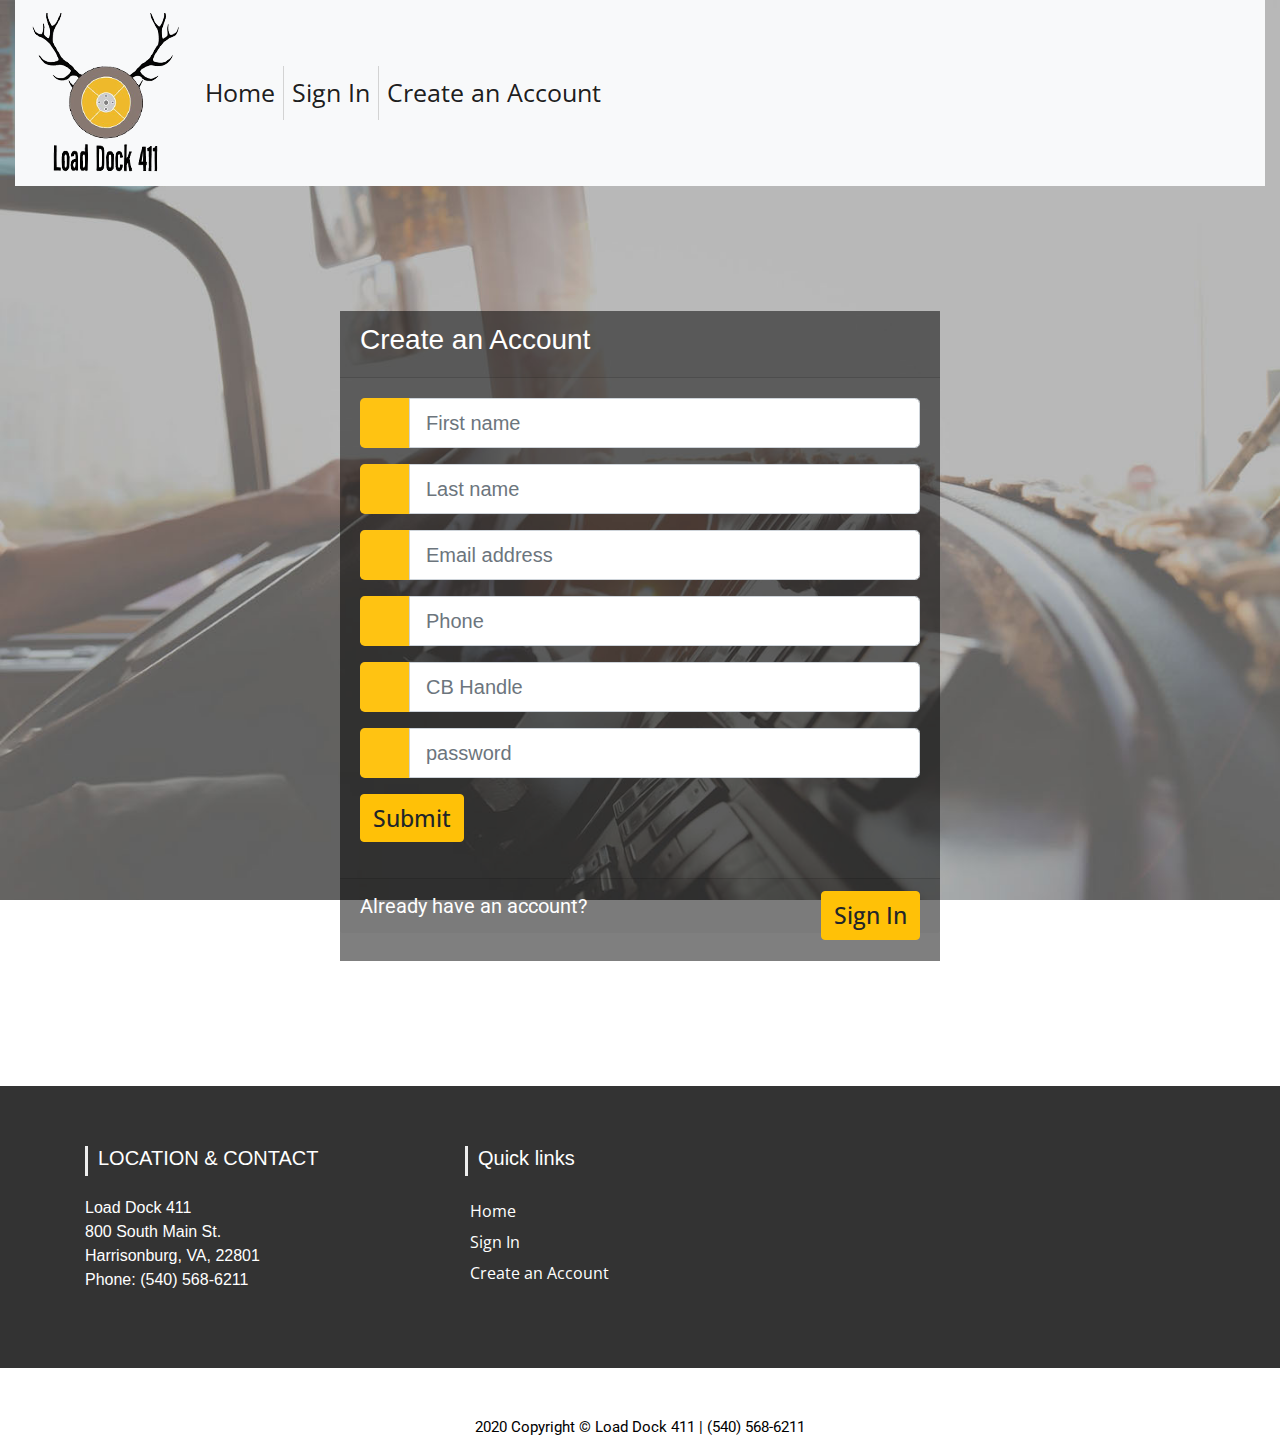
<file: create-account.html>
<!doctype html>
<html>
<head>
<meta charset="UTF-8">
<meta name="viewport" content="width=device-width, initial-scale=1, shrink-to-fit=no">
<title> Elk Trucking: Sign Up Page </title>

<!-- Bootstrap v4 -->
<link href="css/bootstrap.min.css" rel="stylesheet" type="text/css" media="screen">
<!-- custom css -->
<link href="css/custom.css" rel="stylesheet" type="text/css" media="screen">
<link href="https://fonts.googleapis.com/css?family=Open+Sans|Roboto&display=swap" rel="stylesheet">  
<link href="//maxcdn.bootstrapcdn.com/bootstrap/4.0.0/css/bootstrap.min.css" rel="stylesheet" id="bootstrap-css">
<script src="//maxcdn.bootstrapcdn.com/bootstrap/4.0.0/js/bootstrap.min.js"></script>
<script src="//cdnjs.cloudflare.com/ajax/libs/jquery/3.2.1/jquery.min.js"></script>
    
<!--Bootsrap 4 CDN-->
<link rel="stylesheet" href="https://stackpath.bootstrapcdn.com/bootstrap/4.1.3/css/bootstrap.min.css" integrity="sha384-MCw98/SFnGE8fJT3GXwEOngsV7Zt27NXFoaoApmYm81iuXoPkFOJwJ8ERdknLPMO" crossorigin="anonymous">

<!--Fontawesome CDN-->
<link rel="stylesheet" href="https://use.fontawesome.com/releases/v5.3.1/css/all.css" integrity="sha384-mzrmE5qonljUremFsqc01SB46JvROS7bZs3IO2EmfFsd15uHvIt+Y8vEf7N7fWAU" crossorigin="anonymous">

<style>
    img{
        max-width: 100%;
        max-height: 100%;
        display: block; /* remove extra space below image */
    }  
    html, body{
        background-image: url('images/create2.jpg');
        background-size: cover;
        background-repeat: no-repeat;
        height: 100%; 
        font-family: 'Numans', sans-serif;
    }
</style>
</head>

<body>

  <!-- INSERT HTML PAGE CONTENT HERE -->
  <div class="container-fluid padding-0">
    <!--Navbar Starts Here -->
    <nav class="navbar navbar-expand-lg navbar-light bg-light">
      <a class="navbar-brand" href="home-page.html"> <img src="images/logo7.png" alt="Logo"> </a>
    <button class="navbar-toggler" type="button" data-toggle="collapse" data-target="#navbarNavAltMarkup" aria-controls="navbarNavAltMarkup" aria-expanded="false" aria-label="Toggle navigation">
      <span class="navbar-toggler-icon"></span>
    </button>
    <div class="collapse navbar-collapse" id="navbarNavAltMarkup">
      <div class="navbar-nav">
          <li><a class="nav-item nav-link active" href="index.html">Home<span class="sr-only">(current)</span></a></li>
          <li><a class="nav-item nav-link active" href="sign-in-page.html">Sign In</a>
          </li>
          <li><a class="nav-item nav-link active" href="create-account.html">Create an Account</a></li>
      </div>
    </div>
    </nav>
  </div> <!-- End Container -->
 
  <div class="container">
	<div class="d-flex justify-content-center h-100">
		<div class="card-create-account">
			<div class="card-header h3">
				<h3>Create an Account</h3>
			</div>
			<div class="card-body">
				<form>
                    <!-- First Name Input -->
					<div class="input-group input-group-lg form-group">
							<div class="input-group-prepend" style="color: burlywood">
                                <span class="input-group-text"> <i class="fa fa-user"></i> </span>
                             </div>
                            <input name="" class="form-control" placeholder="First name" type="text">
					</div>
                    <!-- Last Name Input -->
                    <div class="input-group input-group-lg form-group">
							<div class="input-group-prepend">
                                <span class="input-group-text"> <i class="fa fa-user"></i> </span>
                             </div>
                            <input name="" class="form-control" placeholder="Last name" type="text">
					</div>
                    <!-- Email Input -->
                    <div class="input-group input-group-lg form-group">
                        <div class="input-group-prepend">
                            <span class="input-group-text"> <i class="fa fa-envelope"></i> </span>
                         </div>
                        <input name="" class="form-control" placeholder="Email address" type="email">
                    </div>
                    <!-- Phone Input -->
                    <div class="input-group input-group-lg form-group">
                        <div class="input-group-prepend">
                            <span class="input-group-text"> <i class="fa fa-phone"></i> </span>
                        </div>
                        <input name="" class="form-control" placeholder="Phone" type="phone">
                    </div>
                    <!-- Username -->
                    <div class="input-group input-group-lg form-group">
						<div class="input-group-prepend">
							<span class="input-group-text"><i class="fas fa-user"></i></span>
						</div>
						<input type="text" class="form-control" placeholder="CB Handle">
					</div>
                    <!-- Password -->
                    <div class="input-group input-group-lg form-group">
						<div class="input-group-prepend">
							<span class="input-group-text"><i class="fas fa-key"></i></span>
						</div>
						<input type="password" class="form-control"  placeholder="password">
					</div>
                    <div class="form-group">
						<a href="#" class="btn btn-warning float-center"><span style="font-size: 23px; font-weight: 500;">Submit</span></a>
					</div>
				</form>
			</div>
			<div class="card-footer">
                <p1 style="text-align: right">Already have an account?</p1>
                <a href="sign-in-page.html" class="btn btn-warning float-right"><span style="font-size: 23px; font-weight: 500;">Sign In</span></a>
			</div>
		</div>
	</div>
</div>

  <!-- Footer -->
	<section id="footer">
		<div class="container">
			<div class="row text-center text-xs-center text-sm-left text-md-left">
				<div class="col-xs-12 col-sm-4 col-md-4">
					<h5>LOCATION & CONTACT</h5>
					<p style="color: white;"> Load Dock 411<br>
                        800 South Main St. <br>
                        Harrisonburg, VA, 22801 <br>
                        Phone: (540) 568-6211
                    </p>
				</div>
				<div class="col-xs-12 col-sm-4 col-md-4">
					<h5>Quick links</h5>
					<ul class="list-unstyled quick-links">
						<li><a style="font-size: 16px;"href="index.html"><i class="fa fa-angle-double-right"></i>Home</a></li>
						<li><a style="font-size: 16px;" href="sign-in-page.html"><i class="fa fa-angle-double-right"></i>Sign In</a></li>
						<li><a style="font-size: 16px;" href="javascript:void();"href="create-account.html"><i class="fa fa-angle-double-right"></i>Create an Account</a></li>
					</ul>
				</div>
			</div>
		</div>
	</section>
    <footer>
            <br>
            <br>
            <p style = "color: black; font-size: 15px; font-family: 'Roboto', sans-serif; text-align: center;"> 2020 Copyright &copy; Load Dock 411 | (540) 568-6211 </p>
    </footer>

<!-- jQuery and Bootstrap links - do not delete! -->
<script src="https://code.jquery.com/jquery-3.2.1.slim.min.js" integrity="sha384-KJ3o2DKtIkvYIK3UENzmM7KCkRr/rE9/Qpg6aAZGJwFDMVNA/GpGFF93hXpG5KkN" crossorigin="anonymous"></script>
<script src="https://cdnjs.cloudflare.com/ajax/libs/popper.js/1.11.0/umd/popper.min.js" integrity="sha384-b/U6ypiBEHpOf/4+1nzFpr53nxSS+GLCkfwBdFNTxtclqqenISfwAzpKaMNFNmj4" crossorigin="anonymous"></script>
<script src="https://maxcdn.bootstrapcdn.com/bootstrap/4.0.0-beta/js/bootstrap.min.js" integrity="sha384-h0AbiXch4ZDo7tp9hKZ4TsHbi047NrKGLO3SEJAg45jXxnGIfYzk4Si90RDIqNm1" crossorigin="anonymous"></script>
<!-- end of do not delete -->
</body>
</html>
</file>
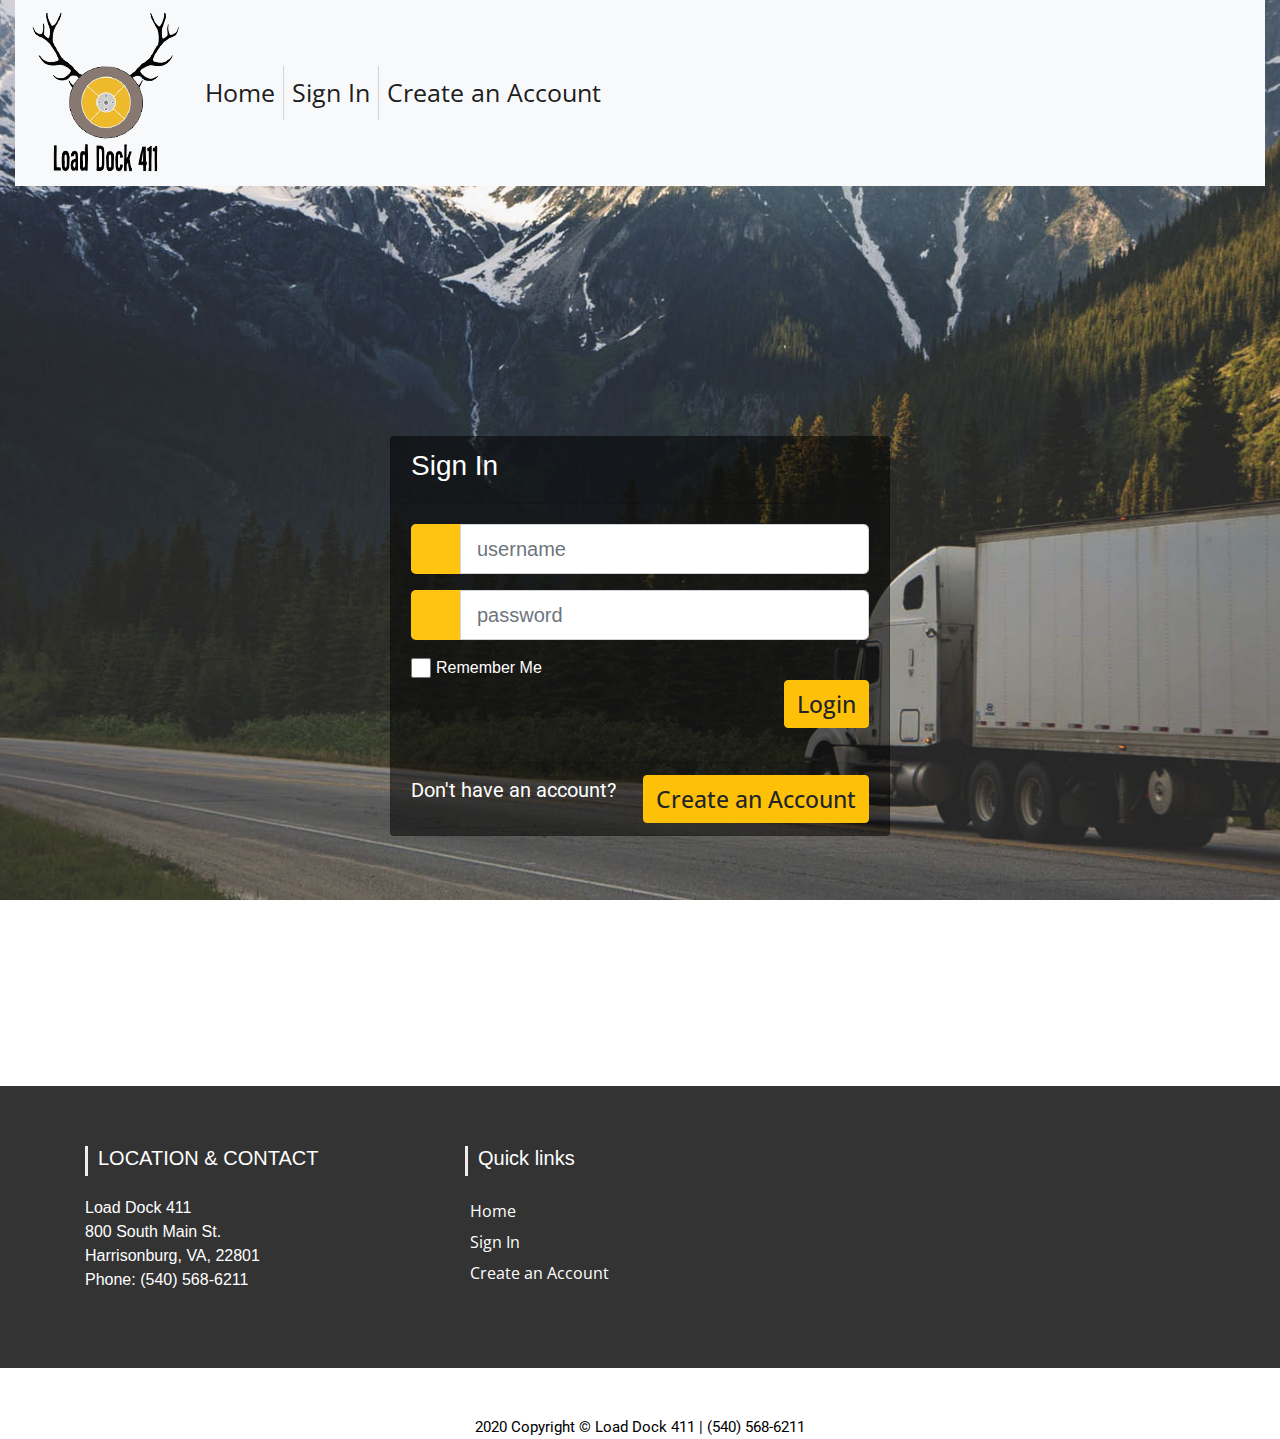
<file: sign-in-page.html>
<!doctype html>
<html>
<head>
<meta charset="UTF-8">
<meta name="viewport" content="width=device-width, initial-scale=1, shrink-to-fit=no">
<title> Elk Trucking: Sign In Page </title>

<!-- Bootstrap v4 -->
<link href="css/bootstrap.min.css" rel="stylesheet" type="text/css" media="screen">
<!-- custom css -->
<link href="css/custom.css" rel="stylesheet" type="text/css" media="screen">
<link href="https://fonts.googleapis.com/css?family=Open+Sans|Roboto&display=swap" rel="stylesheet">  
<link href="//maxcdn.bootstrapcdn.com/bootstrap/4.0.0/css/bootstrap.min.css" rel="stylesheet" id="bootstrap-css">
<script src="//maxcdn.bootstrapcdn.com/bootstrap/4.0.0/js/bootstrap.min.js"></script>
<script src="//cdnjs.cloudflare.com/ajax/libs/jquery/3.2.1/jquery.min.js"></script>
    
	<!--Bootsrap 4 CDN-->
	<link rel="stylesheet" href="https://stackpath.bootstrapcdn.com/bootstrap/4.1.3/css/bootstrap.min.css" integrity="sha384-MCw98/SFnGE8fJT3GXwEOngsV7Zt27NXFoaoApmYm81iuXoPkFOJwJ8ERdknLPMO" crossorigin="anonymous">
    
    <!--Fontawesome CDN-->
	<link rel="stylesheet" href="https://use.fontawesome.com/releases/v5.3.1/css/all.css" integrity="sha384-mzrmE5qonljUremFsqc01SB46JvROS7bZs3IO2EmfFsd15uHvIt+Y8vEf7N7fWAU" crossorigin="anonymous">

<style>
    img{
        max-width: 100%;
        max-height: 100%;
        display: block; /* remove extra space below image */
    }  
    html, body{
        background-image: url('images/signin3.jpg');
        background-size: cover;
        background-repeat: no-repeat;
        height: 100%; 
        font-family: 'Numans', sans-serif;
    }
</style>
</head>

<body>

  <!-- INSERT HTML PAGE CONTENT HERE -->
  <div class="container-fluid padding-0">
    <!--Navbar Starts Here -->
    <nav class="navbar navbar-expand-lg navbar-light bg-light">
      <a class="navbar-brand" href="home-page.html"> <img src="images/logo7.png" alt="Logo"> </a>
    <button class="navbar-toggler" type="button" data-toggle="collapse" data-target="#navbarNavAltMarkup" aria-controls="navbarNavAltMarkup" aria-expanded="false" aria-label="Toggle navigation">
      <span class="navbar-toggler-icon"></span>
    </button>
    <div class="collapse navbar-collapse" id="navbarNavAltMarkup">
      <div class="navbar-nav">
          <li><a class="nav-item nav-link active" href="index.html">Home<span class="sr-only">(current)</span></a></li>
          <li><a class="nav-item nav-link active" href="sign-in-page.html">Sign In</a>
          </li>
          <li><a class="nav-item nav-link active" href="create-account.html">Create an Account</a></li>
      </div>
    </div>
    </nav>
  </div> <!-- End Container -->
 
  <div class="container">
	<div class="d-flex justify-content-center h-100">
		<div class="card">
			<div class="card-header">
				<h3>Sign In</h3>
			</div>
            
            <!-- The inbox card starts here -->
			<div class="card-body">
				<form>
					<div class="input-group input-group-lg form-group">
						<div class="input-group-prepend">
							<span class="input-group-text"><i class="fas fa-user"></i></span>
						</div>
						<input type="text" class="form-control" placeholder="username">
						
					</div>
					<div class="input-group input-group-lg form-group">
						<div class="input-group-prepend">
							<span class="input-group-text"><i class="fas fa-key"></i></span>
						</div>
						<input type="password" class="form-control"  placeholder="password">
					</div>
					<div class="row align-items-center remember">
						<input type="checkbox">Remember Me
					</div>
					<div class="form-group">
						<a href="#" class="btn btn-warning float-right"><span style="font-size: 23px; font-weight: 500;">Login</span></a>
					</div>
				</form>
			</div>
			<div class="card-footer">
                <form>
                <p1>Don't have an account?</p1>
                <a href="create-account.html" class="btn btn-warning float-right"><span style="font-size: 23px; font-weight: 500;">Create an Account</span></a>
                    </form>
			</div>
		</div>
	</div>
</div>
  <!-- Footer -->
	<section id="footer">
		<div class="container">
			<div class="row text-center text-xs-center text-sm-left text-md-left">
				<div class="col-xs-12 col-sm-4 col-md-4">
					<h5>LOCATION & CONTACT</h5>
					<p style="color: white;"> Load Dock 411<br>
                        800 South Main St. <br>
                        Harrisonburg, VA, 22801 <br>
                        Phone: (540) 568-6211
                    </p>
				</div>
				<div class="col-xs-12 col-sm-4 col-md-4">
					<h5>Quick links</h5>
					<ul class="list-unstyled quick-links">
						<li><a style="font-size: 16px;"href="index.html"><i class="fa fa-angle-double-right"></i>Home</a></li>
						<li><a style="font-size: 16px;" href="sign-in-page.html"><i class="fa fa-angle-double-right"></i>Sign In</a></li>
						<li><a style="font-size: 16px;" href="javascript:void();"href="create-account.html"><i class="fa fa-angle-double-right"></i>Create an Account</a></li>
					</ul>
				</div>
			</div>
		</div>
	</section>
    <footer>
            <br>
            <br>
            <p style = "color: black; font-size: 15px; font-family: 'Roboto', sans-serif; text-align: center;"> 2020 Copyright &copy; Load Dock 411 | (540) 568-6211 </p>
    </footer>

<!-- jQuery and Bootstrap links - do not delete! -->
<script src="https://code.jquery.com/jquery-3.2.1.slim.min.js" integrity="sha384-KJ3o2DKtIkvYIK3UENzmM7KCkRr/rE9/Qpg6aAZGJwFDMVNA/GpGFF93hXpG5KkN" crossorigin="anonymous"></script>
<script src="https://cdnjs.cloudflare.com/ajax/libs/popper.js/1.11.0/umd/popper.min.js" integrity="sha384-b/U6ypiBEHpOf/4+1nzFpr53nxSS+GLCkfwBdFNTxtclqqenISfwAzpKaMNFNmj4" crossorigin="anonymous"></script>
<script src="https://maxcdn.bootstrapcdn.com/bootstrap/4.0.0-beta/js/bootstrap.min.js" integrity="sha384-h0AbiXch4ZDo7tp9hKZ4TsHbi047NrKGLO3SEJAg45jXxnGIfYzk4Si90RDIqNm1" crossorigin="anonymous"></script>
<!-- end of do not delete -->
</body>
</html>
</file>
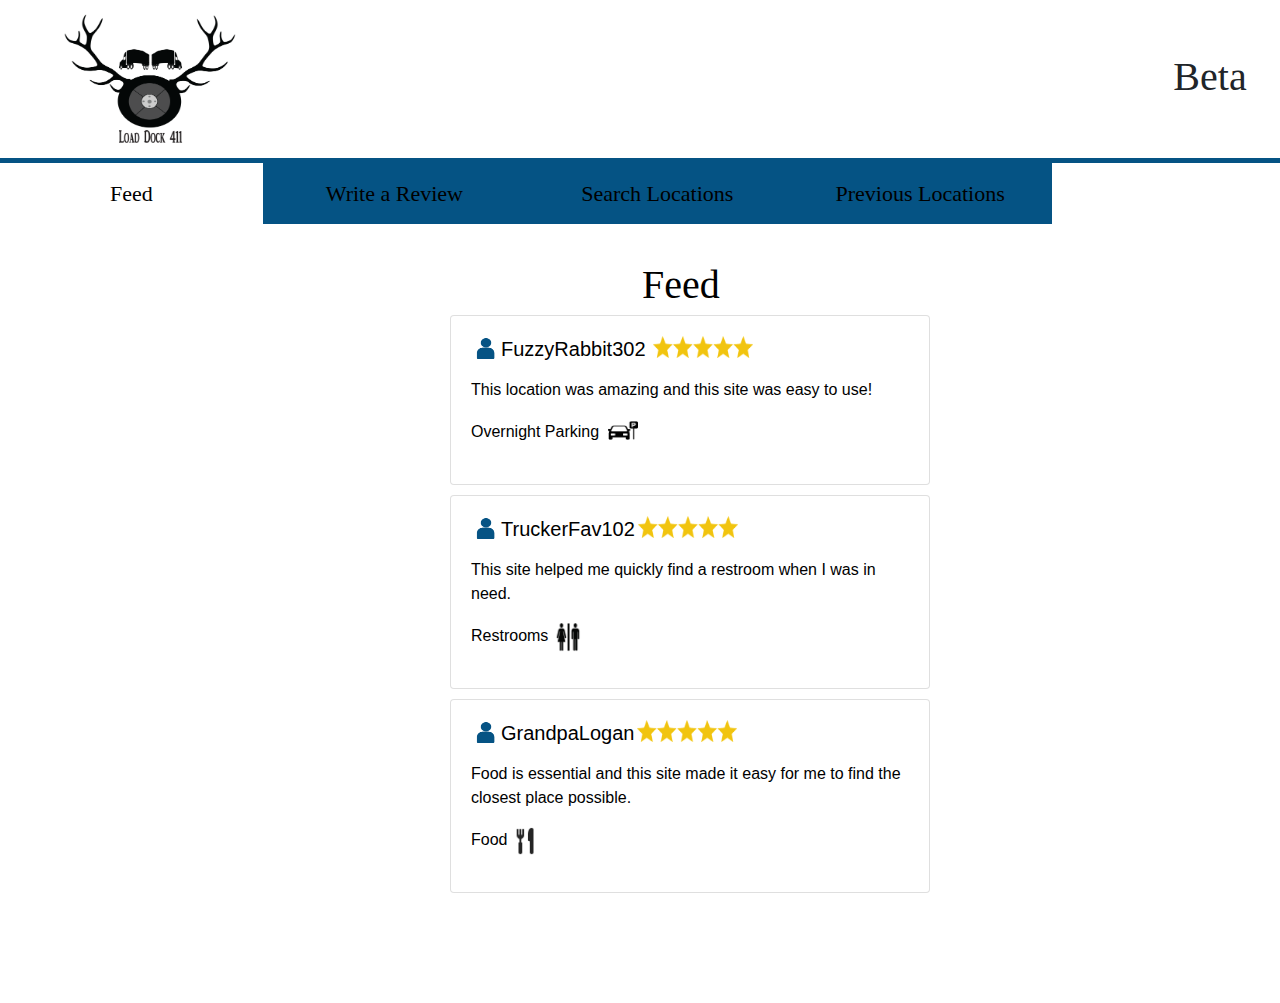
<file: UserLanding.html>
<!doctype html>
<html lang="en">
<head>
<meta charset="UTF-8">
<meta name="viewport" content="width=device-width, initial-scale=1, shrink-to-fit=no">
<title>User Landing Page</title>
<link href="https://fonts.googleapis.com/css?family=Righteous" rel="stylesheet">
<!-- Bootstrap v4 -->
<link href="css/bootstrap.min.css" rel="stylesheet" type="text/css" media="screen">
<!-- custom css -->
<link href="css/UserLanding.css" rel="stylesheet" type="text/css" media="screen">
<!-- If you use your own css link it last -->
  <link rel="stylesheet" href="https://use.fontawesome.com/releases/v5.8.1/css/all.css" integrity="sha384-50oBUHEmvpQ+1lW4y57PTFmhCaXp0ML5d60M1M7uH2+nqUivzIebhndOJK28anvf" crossorigin="anonymous">  

<link href="https://fonts.googleapis.com/css?family=Arvo|Merienda+One&display=swap" rel="stylesheet">
<style>
    body, html {
  height: 100%;
  margin: 0;
  font-family: Arial;
}

/* Style tab links */
.tablink {

  background-color: #055384;
  color: black;
  float: left;
  border: none;
  outline: none;
  cursor: pointer;
  
  padding: 14px 16px;
  font-size: 22px;
  width: 25%;
}

.tablink:hover {
  background-color: white;

}

/* Style the tab content (and add height:100% for full page content) */
.tabcontent {
    
  color: white;
  display: none;
  padding: 100px 20px;
  height: 100%;
}

#Feed {background-color: white;}
#Create {background-color: white;}
#Location {background-color: white;}
#About {background-color: white;}
    #col1 {
        
        padding-bottom: 0px;
        border-bottom: 5px solid #055384;
    }
    #col2 {
        padding-bottom: 0px;
        border-bottom: 5px solid #055384;  
        padding-left: 50%;
        padding-top: 55px;
    }
    #col3 {
        border-bottom: 5px solid #f8eba2;
    } 
    
    #nav {
        background-color: white;
       
    }
     #nav2 {
        background-color: white;
    }
    
    
   
    #logo {
         padding-left: 45px;
         margin-top: 0px;
    }
    
    #boxes {
        margin-left: 45px;
    }
    
    #searchCombine {
        margin-left: 20%;
    }

   input[type=text] {
  width: 70%;
  box-sizing: border-box;
  border: 2px solid #ccc;
  border-radius: 4px;
  font-size: 16px;
  background-color: white;
  background-image: url(images/search.png);
  background-position: 98% 10px; 
  background-repeat: no-repeat;
  padding: 12px 20px 12px 40px;
}
 
   @media (min-width: 500px) {
        #Notify {
        margin-left: 34%;
        margin-top: 10px;
        
    }
       
       #signin {
           margin-left:45px;
       }
     #CreateAccount {
           margin-left:20px;
       }
      #logo {
          margin-left: 25%;
      }
       
       #nav {
           padding-left: 0%;
       }
    .nav-pills {
            margin-left: 1%; 
        }
       #Arrived {
            margin-left:40px;
        }
        #Reviews {
            margin-right:30px; padding-right:4px; margin-left:72px;
       }
        #Dropped {
            margin-right:10px; margin-left:23px;
        }
       #More {
            margin-right: 30px;
            margin-left: 76px;
        }
    }
    @media (min-width: 580px) {
     #Notify {
        margin-left: 35%;
        margin-top: 10px;
        
    }
      #logo {
          margin-left: 29%;
      }
      
    .nav-pills {
            margin-left: 0%; 
        }
       #Arrived {
            margin-right:0px;
        }
        #Reviews {
            margin-right:30px; padding-right:4px; margin-left:0px;
        }
        #Dropped {
            margin-right:10px;
        }
       #More {
            margin-right: 30px;
            margin-left: 9%;
        }
    }
  @media (min-width: 630px) {
     #Notify {
        margin-left: 39%;
        margin-top: 10px;
        
    }
      #logo {
          margin-left: 33%;
      }
    .nav-pills {
            margin-left: 3%; 
        }
       #Arrived {
            margin-right:0px;
        }
        #Reviews {
            margin-right:30px; padding-right:4px; 
        }
        #Dropped {
            margin-right:10px;
        }
       #More {
            margin-right: 30px;
            margin-left: px;
        }
    }  

   @media (min-width: 750px) {
      #Notify {
        margin-left: 40%;
        margin-top: 10px;
        
    }
       #logo {
          margin-left: 34%;
      }
    
       .nav-pills {
            margin-left: 7%; 
        }
        #Reviews {
            margin-right:30px; padding-right:4px;
        }
        #Dropped {
            margin-right:10px;
        }
         #More {
            margin-left: 10px;
            
        }
    }
    @media (min-width: 760px) {
      #Notify {
        margin-left: 60%;
        margin-top: 33px;
        
    }
       #logo {
          margin-left: 0%;
      }
     #signin {
           margin-left:0px;
       }
     #CreateAccount {
           margin-left:0px;
       }   
       .nav-pills {
            margin-left: 7%; 
        }
        #Reviews {
            margin-right:30px; padding-right:4px;
        }
        #Dropped {
            margin-right:10px;
        }
         #More {
            margin-left: 10px;
            
        }
    }
    @media (min-width: 820px) {
   #Notify {
        margin-left: 60%;
        margin-top: 33px;
        
    }
       #signin {
           margin-left:0px;
       }
     #CreateAccount {
           margin-left:0px;
       }   
    }
    @media (min-width: 940px) {
      #Notify {
        margin-left: 65%;
        margin-top: 33px;
        
    }
        .nav-pills {
            margin-left: 18%; 
        }
        #Reviews {
            margin-right:40px; padding-right:4px;
        }
        #Dropped {
            margin-right:10px;
        }
        #More {
            margin-left: 0;
        }
    }
    @media (min-width: 1000px) {
        #Notify {
        margin-left: 70%;
        margin-top: 33px;
        
    }
        .nav-pills {
            margin-left: 17%; 
        }
        #Reviews {
            margin-right:25px; padding-right:55px;
        }
        #Dropped {
            margin-right:10px;
        }
    }
     @media (min-width: 1200px) {
        #Notify {
        margin-left: 80%;
        margin-top: 38px;
        
    }
         .nav-pills {
            margin-left: 15%; 
        }
        #Reviews {
            margin-right:40px; padding-right:55px;
        }
         #Dropped {
            margin-right:0px;
        }
    }
    
    @media (min-width: 1300px) {
         .nav-pills {
            margin-left: 15%; 
        }
        #Reviews {
            margin-right:40px; padding-right:55px;
        }
    }
    @media (min-width: 1400px) {
     .nav-pills {
            margin-left: 20%;
            
        }
        #Arrived {
            margin-right:20px;
        }
        #Dropped {
            margin-right:40px;
        }
        #Reviews {
            margin-right:40px; padding-right:55px;
        }
        #More {
            margin-right: 20px;
        }
    }
    @media (min-width: 1500px) {
        #Shipment {
            margin-left: 300px;
            
        }
        #Shipment2 {
            margin-right: 5px;
        }
        #Arrive {
            margin-left: 0px;
        }
    
        .nav-pills {
            margin-left: 20%;
            
        }
        
        #star {
            margin-top: 10px;
            margin-left: 5px;
        }
        #MyReview {
          
            margin-top: 500px;
        }
        
        #Arrived {
            margin-right:30px;
        }
        #Dropped {
            margin-right:40px;
        }
        #Reviews {
            margin-right:40px; padding-right:55px;
        }
        #More {
            margin-right: 20px;
        }
        #nav {
          margin-left: 9%;
          
       }  
    
    }
    @media (min-width: 1600px) {
        
     
       
    }
     @media (min-width: 1700px) {
        
    }
    @media (min-width: 1800px) {
       
     
    }
    @media (min-width: 1900px) {
         
    } 
</style>
    <link href="https://fonts.googleapis.com/css?family=Give+You+Glory" rel="stylesheet">
    <link href="https://fonts.googleapis.com/css?family=Shadows+Into+Light" rel="stylesheet">
</head>

<body>


    

<div class= "container-fluid">

<div class="row">

<div  id="col1" class="col-md-5">
     <h2 id="logo"> <a href="index.html"><img src="images/New-Logo.png" width="180" height="150"></a></h2>
</div> 
<div id="col2" class= "col-md-7">
<h1 style="font-family:georgia,garamond,serif;">Beta</h1>
</div>
</div> <!-- end of first row -->
<div class="row">
<div id="nav" class="col-md-10">
<button class="tablink" onclick="openPage('Feed', this, 'white')" style="font-family:georgia,garamond,serif;"id="defaultOpen">Feed</button>
<button class="tablink" onclick="openPage('Create', this, 'white')" style="font-family:georgia,garamond,serif;">Write a Review</button>
<button class="tablink" onclick="openPage('Location', this, 'white')" style="font-family:georgia,garamond,serif;">Search Locations</button>
<button class="tablink" onclick="openPage('About', this, 'white')" style="font-family:georgia,garamond,serif;">Previous Locations</button>

<div id="Feed" class="tabcontent">
<h1 style="color: black; margin-left: 622px; font-family:georgia,garamond,serif;">Feed</h1>

    <div class="card" style="width: 30rem; margin-left: 430px;margin-bottom: 10px;">
  <div class="card-body">
    <h5 class="card-title" style="color: black;"><img src="images/Person.png" width="30" height="30" style="padding-bottom: 5px;">FuzzyRabbit302 <img src="images/star-rating.png" width="100" height="30"  style="padding-bottom: 8px; margin-left: 2px;"></h5>
    <p class="card-text" style="color: black;">This location was amazing and this site was easy to use!</p>
    <p style="color:black; margin-top:3px;">  Overnight Parking  &nbsp;<img src="images/parking.png" height="30" width="30" style="padding-bottom:5px;"></p>
  
  </div>
</div>
    <div class="card" style="width: 30rem; margin-left: 430px; margin-bottom: 10px;">
  <div class="card-body">
    <h5 class="card-title" style="color: black;"><img src="images/Person.png" width="30" height="30" style="padding-bottom: 5px;">TruckerFav102<img src="images/star-rating.png" width="100" height="30"  style="padding-bottom: 8px; margin-left: 3px;"></h5>
    <p class="card-text" style="color: black;">This site helped me quickly find a restroom when I was in need.</p>
    <p style="color:black; margin-top:3px;"> Restrooms <img src="images/Restroom.png" height="30" width="30"></p>
  </div>
</div>
    <div class="card" style="width: 30rem; margin-left: 430px; margin-bottom: 10px;">
  <div class="card-body">
    <h5 class="card-title" style="color: black;"><img src="images/Person.png" width="30" height="30" style="padding-bottom: 5px;">GrandpaLogan<img src="images/star-rating.png" width="100" height="30"  style="padding-bottom: 8px; margin-left: 3px;"></h5>
    <p class="card-text" style="color: black;">Food is essential and this site made it easy for me to find the closest place possible.</p>
   <p style="color:black; margin-top:3px;"> Food<img src="images/forkknife.png" height="30" width="30" style="margin-left: 4px;"></p>
  </div>
</div>
    </div> 
    
   

<div id="Create" class="tabcontent">
  <h3 style="font-family:georgia,garamond,serif;">Write a Review</h3>
  <div class="form-group" style="width: 60%">
  <label for="exampleFormControlTextarea3">Rounded corners</label>
  <textarea class="form-control" id="exampleFormControlTextarea3" rows="12"></textarea>
  <button type="button"  style="margin-top: 5px; padding:15px 55px 15px 55px;" class="btn btn-primary">Post Review</button>
</div>
</div>

<div id="Location" class="tabcontent">
  <h1 style="color: black; margin-left: 539px; font-family:georgia,garamond,serif;">Locations</h1>
  <h3></h3>
<div id="searchCombine">
<form action="/action_page.php">
      <input type="text" placeholder="Search Locations" name="search">
    
    </form>
<div id="boxes">
<input type="checkbox" id="Overnight" name="vehicle1" value="Bike">
<label for="vehicle1"  style="margin-left: 3px;color: black;">Overnight Parking  &nbsp;<img src="images/parking.png" height="30" width="30"></label>
&nbsp; 
<input type="checkbox" id="Food" name="vehicle2" value="Car">
<label for="vehicle2" style="color: black;"> Food<img src="images/forkknife.png" height="30" width="30" style="margin-left: 4px;"></label>
&nbsp;
<input type="checkbox" id="Restrooms" name="vehicle3" value="Boat">
<label for="vehicle3" style="color: black;"> Restrooms <img src="images/Restroom.png" height="30" width="30"></label>
&nbsp;
<input type="checkbox" id="Gas" name="vehicle1" value="Bike">
<label for="vehicle1" style="color: black;"> Gas Station Nearby <img src="images/gas.png" height="30" width="30"></label>
</div>

</div>
</div>

<div id="About" class="tabcontent">
  <h3>Previous Locations</h3>
  <p>Who we are and what we do.</p>
</div>

    </div>
<div id="nav2" class="col-md-2">

    </div>
    </div> <!-- end of second row -->
    


    </div>
<script>
//makers 
//press release
//home page trailer
function openPage(pageName, elmnt, color) {
  // Hide all elements with class="tabcontent" by default */
  var i, tabcontent, tablinks;
  tabcontent = document.getElementsByClassName("tabcontent");
  for (i = 0; i < tabcontent.length; i++) {
    tabcontent[i].style.display = "none";
  }

  // Remove the background color of all tablinks/buttons
  tablinks = document.getElementsByClassName("tablink");
  for (i = 0; i < tablinks.length; i++) {
    tablinks[i].style.backgroundColor = "";
  }

  // Show the specific tab content
  document.getElementById(pageName).style.display = "block";

  // Add the specific color to the button used to open the tab content
  elmnt.style.backgroundColor = color;
}

// Get the element with id="defaultOpen" and click on it
document.getElementById("defaultOpen").click();
//if you redesign a website, make sure to take pictures with!
    </script>
<!-- jQuery and Bootstrap links - do not delete! -->
<!-- jQuery first, then Popper.js, then Bootstrap JS -->
<script src="https://code.jquery.com/jquery-3.3.1.slim.min.js" integrity="sha384-q8i/X+965DzO0rT7abK41JStQIAqVgRVzpbzo5smXKp4YfRvH+8abtTE1Pi6jizo" crossorigin="anonymous"></script>
<script src="https://cdnjs.cloudflare.com/ajax/libs/popper.js/1.14.3/umd/popper.min.js" integrity="sha384-ZMP7rVo3mIykV+2+9J3UJ46jBk0WLaUAdn689aCwoqbBJiSnjAK/l8WvCWPIPm49" crossorigin="anonymous"></script>
<script src="https://stackpath.bootstrapcdn.com/bootstrap/4.1.3/js/bootstrap.min.js" integrity="sha384-ChfqqxuZUCnJSK3+MXmPNIyE6ZbWh2IMqE241rYiqJxyMiZ6OW/JmZQ5stwEULTy" crossorigin="anonymous"></script>
<!-- end of do not delete -->
</body>
</html>
</file>
<file: css/custom.css>
@charset "UTF-8";
/* Add your custom CSS declarations below  */
li {
    color: #151515;
}
.nav-item.nav-link.active {
    color: #055384;
}
a {
    color: black;
    transition: .7s ease;
    font-family: 'Open Sans', sans-serif;
    font-size: 25px;
}
h1 {
    font-family: 'Playfair Display', serif;
    font-size: 55px;
}
h2 {
    color: white;
    font-family: 'Roboto', sans-serif;
    font-weight: 700;
    font-size: 29px;
}
h3 {
    color: black;
    font-family: 'Roboto', sans-serif;
    font-weight: 700; 
}
p1 {
    color: white;
    font-family: 'Roboto', sans-serif;
    text-align: left;
    font-size: 20px;
}
.card-img-overlay: hover {
    opacity: 0.7;
}
small {
    color: gainsboro;
}
.padding-0{
    padding-right: 0px;
    padding-left: 0px;
}
.margin-row {
    margin-top: 25px;
    margin-left: 10px;
    margin-right: 10px;
    margin-bottom: 25px;
}
.centered {
  position: absolute;
  top: 55%;
  left: 50%;
  transform: translate(-50%, -50%);
}

.img-wrapper {
  position: relative;
 }

.img-responsive {
  width: 100%;
  height: auto;
}

.img-overlay {
  position: absolute;
  top: 0;
  bottom: 0;
  left: 150px;
  right: 500px;
  text-align: left;
}

.img-overlay:before {
  content: ' ';
  display: block;
  height: 60%;
  /* adjust 'height' to position overlay content vertically */
}

/* Footer */
@import url('https://maxcdn.bootstrapcdn.com/font-awesome/4.7.0/css/font-awesome.min.css');
section {
    padding: 60px 0;
}

section .section-title {
    text-align: center;
    color: #007b5e;
    margin-bottom: 50px;
    text-transform: uppercase;
}
#footer {
    background: #333333 !important;
}
#footer h5{
	padding-left: 10px;
    border-left: 3px solid #eeeeee;
    padding-bottom: 6px;
    margin-bottom: 20px;
    color:#ffffff;
}
#footer a {
    color: #ffffff;
    text-decoration: none !important;
    background-color: transparent;
    -webkit-text-decoration-skip: objects;
}
#footer ul.social li{
	padding: 3px 0;
}
#footer ul.social li a i {
    margin-right: 5px;
	font-size:25px;
	-webkit-transition: .5s all ease;
	-moz-transition: .5s all ease;
	transition: .5s all ease;
}
#footer ul.social li:hover a i {
	font-size:30px;
	margin-top:-10px;
}
#footer ul.social li a,
#footer ul.quick-links li a{
	color:#ffffff;
}
#footer ul.social li a:hover{
	color:#eeeeee;
}
#footer ul.quick-links li{
	padding: 3px 0;
	-webkit-transition: .5s all ease;
	-moz-transition: .5s all ease;
	transition: .5s all ease;
}
#footer ul.quick-links li:hover{
	padding: 3px 0;
	margin-left:5px;
	font-weight:700;
}
#footer ul.quick-links li a i{
	margin-right: 5px;
}
#footer ul.quick-links li:hover a i {
    font-weight: 700;
}

@media (max-width:767px){
	#footer h5 {
    padding-left: 0;
    border-left: transparent;
    padding-bottom: 0px;
    margin-bottom: 10px;
}
}

/* Made with love by Mutiullah Samim*/

@import url('https://fonts.googleapis.com/css?family=Numans');


.container{
height: 100%;
align-content: center;
width: 100%;
}

.card{
height: 400px;
margin-top: auto;
margin-bottom: auto;
width: 500px;
background-color: rgba(0,0,0,0.5) !important;
}

.card-header h3{
color: white;
}

.social_icon{
position: absolute;
right: 20px;
top: -45px;
}

.input-group-prepend span{
width: 50px;
height: 50px;
background-color: #FFC312;
color: black;
border:0 !important;
}

input:focus{
outline: 0 0 0 0  !important;
box-shadow: 0 0 0 0 !important;
}

.remember{
color: white;
}

.remember input
{
width: 20px;
height: 20px;
margin-left: 15px;
margin-right: 5px;
}

.login_btn{
color: black;
background-color: #FFC312;
width: 100px;
}

.login_btn:hover{
color: black;
background-color: white;
}

.links{
color: white;
}

.links a{
margin-left: 4px;
}

.card-create-account{
height: 650px;
margin-top: auto;
margin-bottom: auto;
width: 600px;
background-color: rgba(0,0,0,0.5) !important;
}

.navbar-nav>li{
border-right: 1px solid #100;
border-color: lightgrey;
}
.navbar-nav>li:last-child{
   border: none;
}
</file>
<file: css/UserLanding.css>
@charset "UTF-8";

.nav-link {
    color:white;
}


a:hover {
    color: none;
}

h2 {
        font-family: impact;
        font-size: 30px;
        color: black;
        
    }

h3 {
    color: black;
}

body {
    background-color: white;
}



#col1 {
    background-color: white;
    
}

.clearfix {
  overflow: auto;
}

#col2 {
    background-color: white;
}
#col6 {
    background-color: black;
    margin-top: 70px;
    padding-top: 70px;
}




#col4 {
    margin-top: 30px;
    background-color: black;
    display: inline;
}

#col5 {
    background-color: black;
}

#trigga {
    background-color: #f8eba2;
}


.events {
    display: inline-block;
    }

#Phones {
    margin-left: 177px;
    font-family: 'Righteous', cursive;
}

#TV {
   margin-left: 285px; 
   font-family: 'Righteous', cursive;
}
#Music {
   margin-left: 274px; 
   font-family: 'Righteous', cursive;
}

#e3 {
   margin-left: 296px; 
   font-family: 'Righteous', cursive;
}

#days {
    display:inline-block;
    position: absolute;
    margin-left: 10px;
    font-size: 17px;
    color: red;
}



 

@media (min-width: 200px) {
   
  
    
}

@media (min-width: 400px) {
    #bg {
        position: absolute;
        left:0;
        
        min-width: 100%;
         height: auto;
         
    }


.img-fluid {
    width: 100% \9;
} 
    
}


@media (min-width: 470px) {
    
   
}

@media (min-width: 500px) {
    
}
@media (min-width: 576px) { 
  

}

@media (min-width: 690px) {
    
   
}
@media (min-width: 740px) {
    

    
}

@media (min-width: 768px) { 
   
   
    
    
    
}

@media (min-width: 800px) {
     
}


@media (min-width: 992px) { 
     
   

}

@media (min-width: 1050px) {
    
   
   
}

@media (min-width: 1100px) {

    
    

    
}
@media (min-width: 1200px) {
  #bg {
        position: absolute;
        left:0;
        
        min-width: 100%;
         height: 630px;
         
    }


.img-fluid {
    width: 100% \9;
}
    
   
}
@media (min-width: 1300px) {
  
}
@media (min-width: 1350px) {
  
    
}
@media (min-width: 1400px) { 
    
 
   
    
}
@media (min-width: 1500px) {
   
    
    
}
</file>
